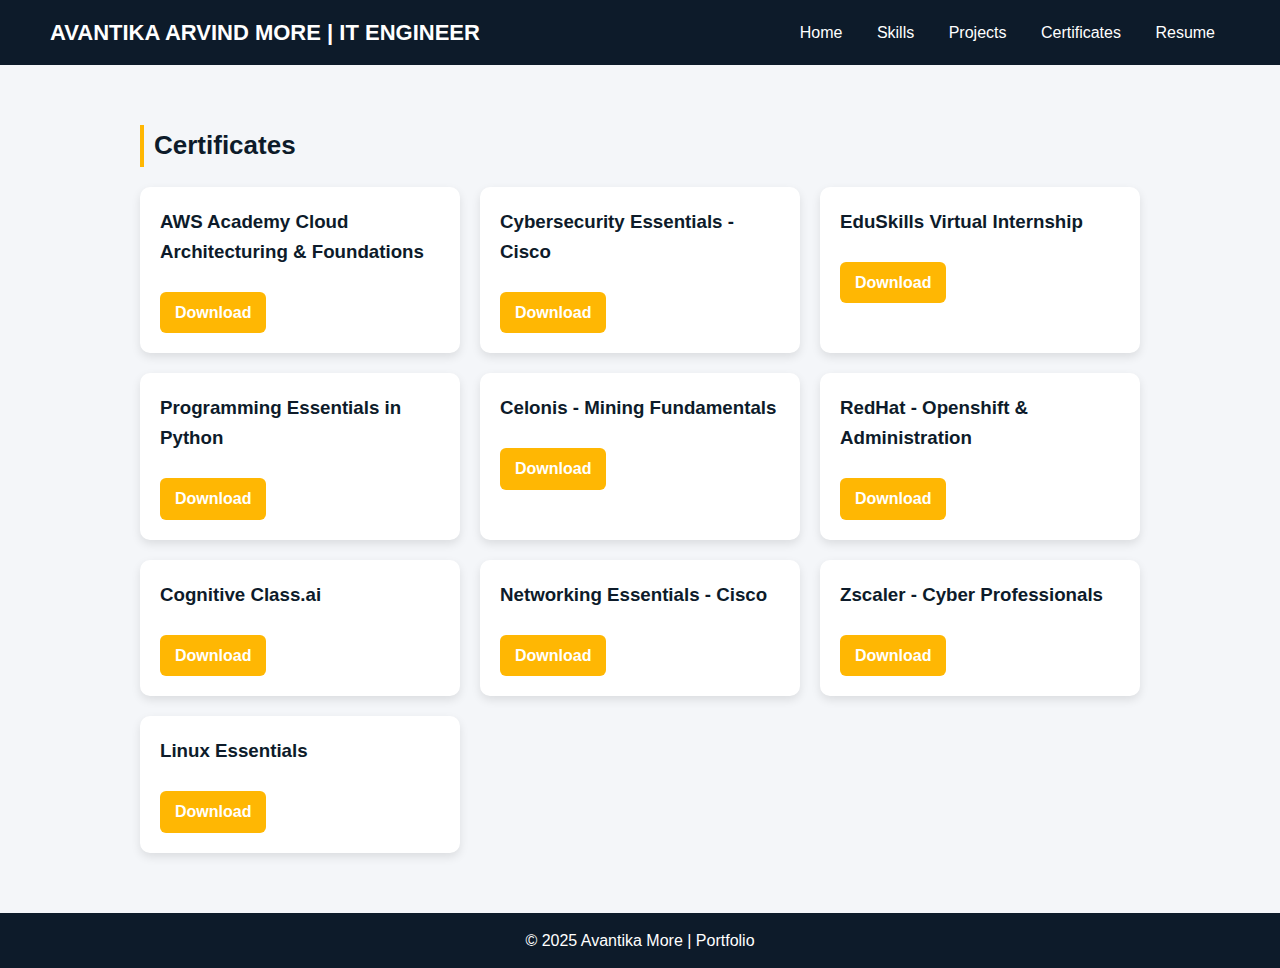
<file: certificates.html>
<!DOCTYPE html>
<html lang="en">
<head>
  <meta charset="UTF-8">
  <meta name="viewport" content="width=device-width, initial-scale=1.0">
  <title>Certificates | Avantika More</title>
  <link rel="stylesheet" href="style.css">
  <style>
    /* Certificates Page Extra Styling */
    .certificates {
      display: grid;
      grid-template-columns: repeat(auto-fit, minmax(280px, 1fr));
      gap: 20px;
    }
    .card {
      background: #fff;
      padding: 20px;
      border-radius: 10px;
      box-shadow: 0 4px 10px rgba(0,0,0,0.1);
      transition: transform 0.3s;
    }
    .card:hover { transform: translateY(-5px); }
    .card h3 {
      margin-bottom: 15px;
      color: #0d1b2a;
    }
    .card a {
      display: inline-block;
      margin-top: 10px;
      background: #ffb703;
      color: #fff;
      padding: 8px 15px;
      border-radius: 6px;
      text-decoration: none;
      font-weight: bold;
      transition: background 0.3s;
    }
    .card a:hover { background: #e68900; }
  </style>
</head>
<body>
  <header>
    <h1>AVANTIKA ARVIND MORE | IT ENGINEER</h1>
    <nav>
      <a href="index.html">Home</a>
      <a href="skills.html">Skills</a>
      <a href="projects.html">Projects</a>
      <a href="certificates.html">Certificates</a>
      <a href="resume.html">Resume</a>
    </nav>
  </header>

  <section>
    <h2>Certificates</h2>
    <div class="certificates">
      <div class="card">
        <h3>AWS Academy Cloud Architecturing & Foundations</h3>
        <a href="C:\Users\abhis\Downloads\AWS certificate.pdf" download>Download</a>
      </div>
      <div class="card">
        <h3>Cybersecurity Essentials - Cisco</h3>
        <a href="C:\Users\abhis\Downloads\cybersecurity essentials - cisco.pdf" download>Download</a>
      </div>
      <div class="card">
        <h3>EduSkills Virtual Internship</h3>
        <a href="C:\Users\abhis\Downloads\Eduskills Virtual Internship.pdf" download>Download</a>
      </div>
      <div class="card">
        <h3>Programming Essentials in Python</h3>
        <a href="C:\Users\abhis\Downloads\python.pdf" download>Download</a>
      </div>
      <!-- Add more certificates similarly -->
       <div class="card">
        <h3>Celonis - Mining Fundamentals</h3>
        <a href="C:\Users\abhis\Downloads\celonis certificate.pdf" download>Download</a>
      </div>
      <div class="card">
        <h3>RedHat - Openshift & Administration</h3>
        <a href="C:\Users\abhis\Downloads\redhat.pdf" download>Download</a>
      </div>
      <div class="card">
        <h3>Cognitive Class.ai</h3>
        <a href="C:\Users\abhis\Downloads\cognitive class.pdf" download>Download</a>
      </div>
      <div class="card">
        <h3>Networking Essentials - Cisco</h3>
        <a href="C:\Users\abhis\Downloads\cisco.pdf" download>Download</a>
      </div>
      <div class="card">
        <h3>Zscaler - Cyber Professionals</h3>
        <a href="C:\Users\abhis\Downloads\Zscaler certificate.pdf" download>Download</a>
      </div>
      <div class="card">
        <h3>Linux Essentials</h3>
        <a href="C:\Users\abhis\Downloads\linux.pdf" download>Download</a>
      </div>
    </div>
  </section>

  <footer>
    <p>&copy; 2025 Avantika More | Portfolio</p>
  </footer>
</body>
</html>
</file>
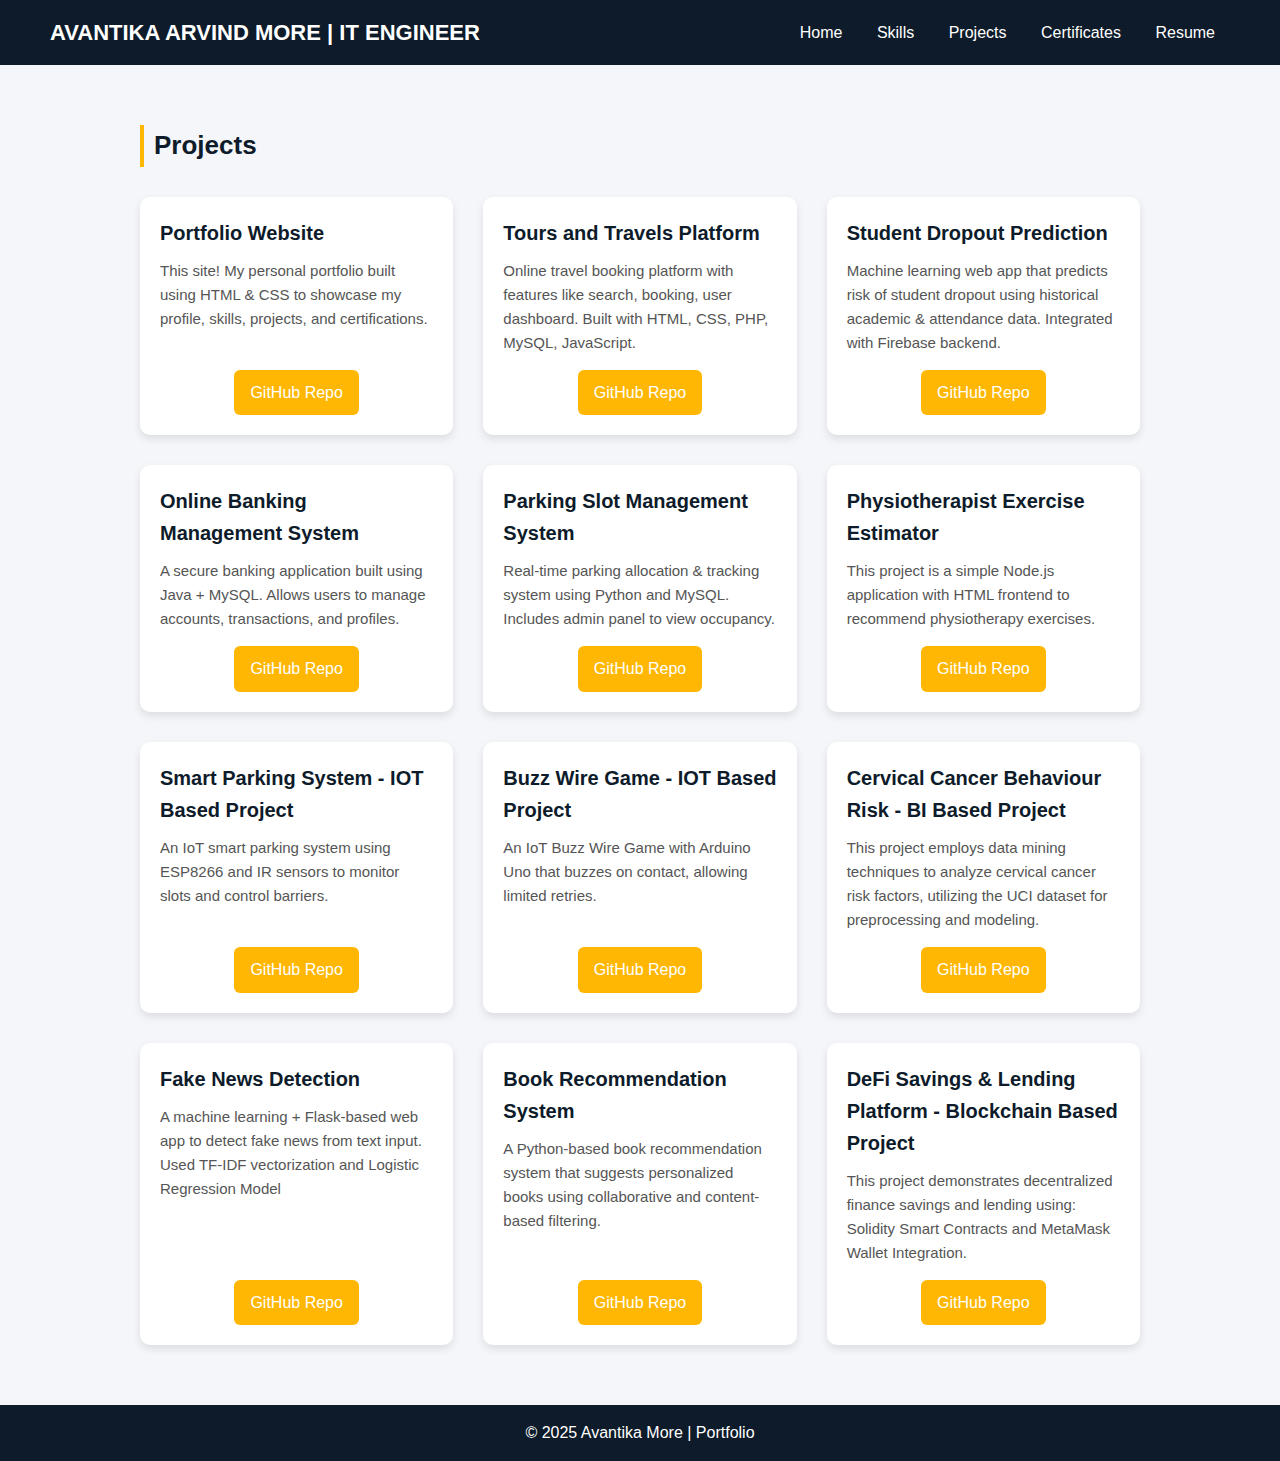
<file: projects.html>
<!DOCTYPE html>
<html lang="en">
<head>
  <meta charset="UTF-8" />
  <meta name="viewport" content="width=device-width, initial-scale=1.0"/>
  <title>Projects | Avantika More</title>
  <link rel="stylesheet" href="style.css"/>
  <style>
    /* ===== Projects Page Enhancements ===== */
.projects-list {
  display: grid;
  grid-template-columns: repeat(auto-fit, minmax(300px, 1fr));
  gap: 30px;
  margin-top: 30px;
}

.project-item {
  background: #fff;
  border-radius: 10px;
  box-shadow: 0 4px 8px rgba(0,0,0,0.1);
  transition: transform 0.3s, box-shadow 0.3s;
  padding: 20px;
  display: flex;
  flex-direction: column;
  justify-content: space-between;
}

.project-item:hover {
  transform: translateY(-8px);
  box-shadow: 0 8px 20px rgba(0,0,0,0.2);
}

.project-item h3 {
  font-size: 20px;
  color: #0d1b2a;
  margin-bottom: 10px;
}

.project-item p {
  font-size: 15px;
  margin-bottom: 15px;
  color: #555;
  flex-grow: 1;
}

.project-item a {
  text-decoration: none;
  color: #fff;
  background: #ffb703;
  padding: 10px 16px;
  border-radius: 6px;
  align-self: center;
  transition: background 0.3s;
}

.project-item a:hover {
  background: #e6a300;
}

  </style>
</head>
<body>
  <header>
    <h1>AVANTIKA ARVIND MORE | IT ENGINEER</h1>
    <nav>
      <a href="index.html">Home</a>
      <a href="skills.html">Skills</a>
      <a href="projects.html">Projects</a>
      <a href="certificates.html">Certificates</a>
      <a href="resume.html">Resume</a>
    </nav>
  </header>

  <section>
    <h2>Projects</h2>
    <div class="projects-list">
      
      <!-- Portfolio Project -->
      <div class="project-item">
        <h3>Portfolio Website</h3>
        <p>This site! My personal portfolio built using HTML & CSS to showcase my profile, skills, projects, and certifications.</p>
        <a href="https://github.com/avantiikaa/Portfolio" target="_blank">GitHub Repo</a>
      </div>
      
      <!-- Tours and Travels Project -->
      <div class="project-item">
        <h3>Tours and Travels Platform</h3>
        <p>Online travel booking platform with features like search, booking, user dashboard. Built with HTML, CSS, PHP, MySQL, JavaScript.</p>
        <a href="https://github.com/avantiikaa/tours-and-travels" target="_blank">GitHub Repo</a>
      </div>
      
      <!-- Student Dropout Prediction -->
      <div class="project-item">
        <h3>Student Dropout Prediction</h3>
        <p>Machine learning web app that predicts risk of student dropout using historical academic & attendance data. Integrated with Firebase backend.</p>
        <a href="https://github.com/avantiikaa/Dropout_Defender_project" target="_blank">GitHub Repo</a>
      </div>
      
      <!-- Online Banking Management System -->
      <div class="project-item">
        <h3>Online Banking Management System</h3>
        <p>A secure banking application built using Java + MySQL. Allows users to manage accounts, transactions, and profiles.</p>
        <a href="https://github.com/avantiikaa/Online-Banking-Management-System" target="_blank">GitHub Repo</a>
      </div>
      
      <!-- Parking Slot Management System -->
      <div class="project-item">
        <h3>Parking Slot Management System</h3>
        <p>Real-time parking allocation & tracking system using Python and MySQL. Includes admin panel to view occupancy.</p>
        <a href="https://github.com/avantiikaa/Parking-Slot-Management-System" target="_blank">GitHub Repo</a>
      </div>

      <!-- Add any more projects you have, same structure -->
       <!-- Physiotherapist Exercise Estimator -->
      <div class="project-item">
        <h3>Physiotherapist Exercise Estimator</h3>
        <p>This project is a simple Node.js application with HTML frontend to recommend physiotherapy exercises.</p>
        <a href="https://github.com/avantiikaa/Physiotherapist-Exercise-Estimator" target="_blank">GitHub Repo</a>
      </div>

      <!-- smart parking system -->
      <div class="project-item">
        <h3>Smart Parking System - IOT Based Project</h3>
        <p>An IoT smart parking system using ESP8266 and IR sensors to monitor slots and control barriers.</p>
        <a href="https://github.com/avantiikaa/Smart-Parking-System---IOT-Based-Project" target="_blank">GitHub Repo</a>
      </div>

      <!-- buzz wire game -->
      <div class="project-item">
        <h3>Buzz Wire Game - IOT Based Project</h3>
        <p>An IoT Buzz Wire Game with Arduino Uno that buzzes on contact, allowing limited retries.</p>
        <a href="https://github.com/avantiikaa/BUZZ-WIRE-GAME---IOT-Based-Project" target="_blank">GitHub Repo</a>
      </div>

      <!-- cervical cancer -->
      <div class="project-item">
        <h3>Cervical Cancer Behaviour Risk - BI Based Project</h3>
        <p>This project employs data mining techniques to analyze cervical cancer risk factors, utilizing the UCI dataset for preprocessing and modeling.</p>
        <a href="https://github.com/avantiikaa/Business-Intelligence-Mini-Project-Cervical-Cancer-Behaviour-Risk" target="_blank">GitHub Repo</a>
      </div>

      <!-- fake news detection -->
      <div class="project-item">
        <h3>Fake News Detection</h3>
        <p>A machine learning + Flask-based web app to detect fake news from text input. Used TF-IDF vectorization and 
Logistic Regression Model</p>
        <a href="https://github.com/avantiikaa/Fake-News-Detection" target="_blank">GitHub Repo</a>
      </div>

      <!-- book recommendation system -->
      <div class="project-item">
        <h3>Book Recommendation System</h3>
        <p>A Python-based book recommendation system that suggests personalized books using collaborative and content-based filtering.</p>
        <a href="https://github.com/avantiikaa/Book-Recommendation-System" target="_blank">GitHub Repo</a>
      </div>

       <!-- defi -->
      <div class="project-item">
        <h3>DeFi Savings & Lending Platform - Blockchain Based Project</h3>
        <p>This project demonstrates decentralized finance savings and lending using: Solidity Smart Contracts and MetaMask Wallet Integration.</p>
        <a href="https://github.com/avantiikaa/Decentralized-Finance---Savings-and-Lending" target="_blank">GitHub Repo</a>
      </div>
</div>
  </section>

  <footer>
    <p>&copy; 2025 Avantika More | Portfolio</p>
  </footer>
</body>
</html>
</file>
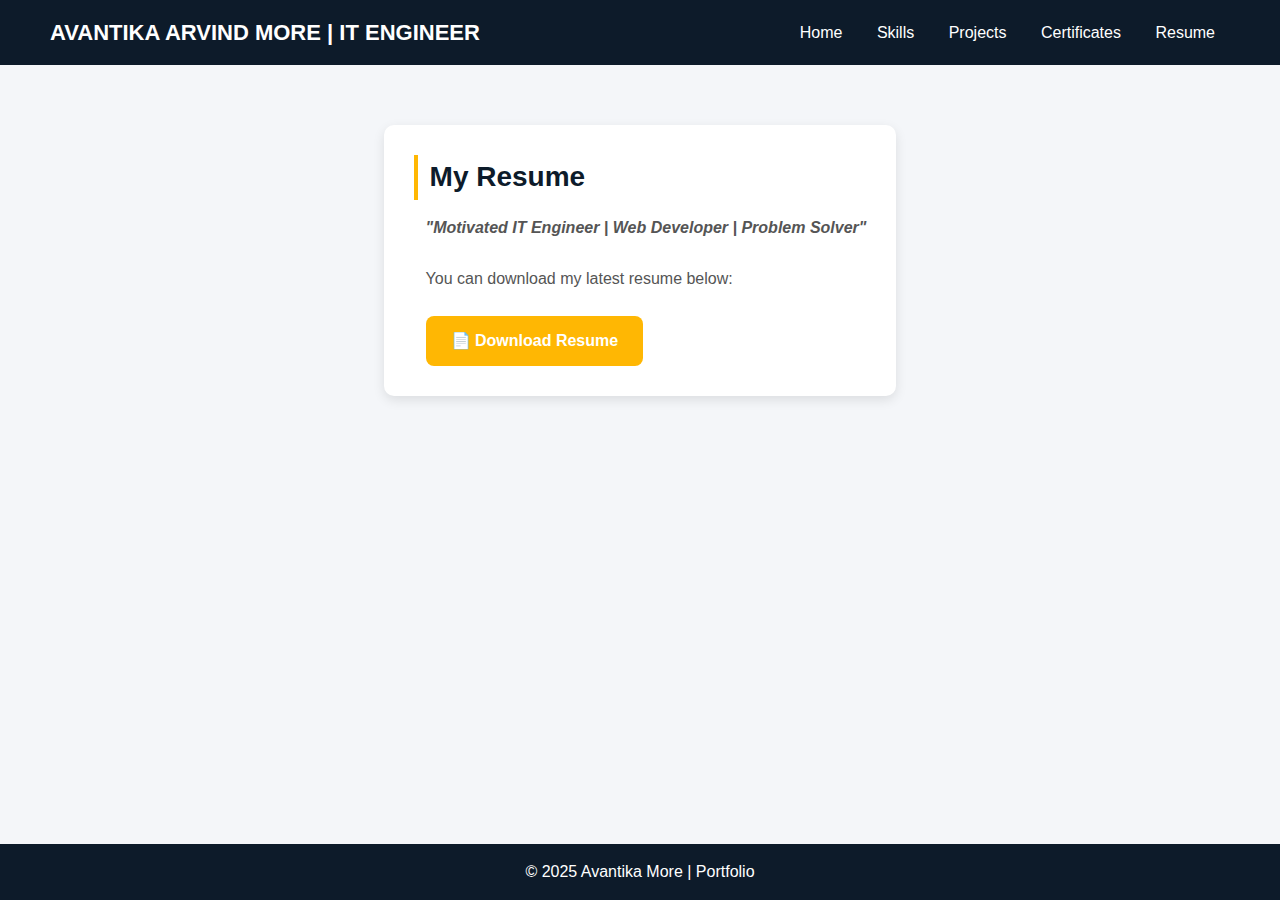
<file: resume.html>
<!DOCTYPE html>
<html lang="en">
<head>
  <meta charset="UTF-8">
  <meta name="viewport" content="width=device-width, initial-scale=1.0">
  <title>Resume | Avantika More</title>
  <link rel="stylesheet" href="style.css">
  <style>
    body {
      display: flex;
      flex-direction: column;
      min-height: 100vh;
    }

    main {
      flex: 1;
      padding: 60px 50px;
      max-width: 1100px;
      margin: auto;
    }

    .resume-container {
      background: #fff;
      padding: 30px;
      border-radius: 10px;
      box-shadow: 0 4px 12px rgba(0,0,0,0.1);
      max-width: 700px;
    }

    .resume-container h2 {
      font-size: 28px;
      margin-bottom: 15px;
      color: #0d1b2a;
      border-left: 4px solid #ffb703; /* orange line */
      padding-left: 12px;
    }

    .tagline {
      font-style: italic;
      color: #ffb703;
      font-weight: 600;
      margin-bottom: 20px;
      padding-left: 12px; /* align with orange line */
    }

    .resume-container p {
      font-size: 16px;
      color: #555;
      margin-bottom: 25px;
      padding-left: 12px; /* keep aligned with orange line */
    }

    .resume-btn {
      display: inline-block;
      margin-left: 12px; /* aligned with heading */
      background: #ffb703;
      color: #fff;
      padding: 12px 25px;
      border-radius: 8px;
      text-decoration: none;
      font-weight: bold;
      font-size: 16px;
      transition: background 0.3s;
    }
    .resume-btn:hover { background: #e68900; }
  </style>
</head>
<body>
  <!-- Navbar -->
  <header>
    <h1>AVANTIKA ARVIND MORE | IT ENGINEER</h1>
    <nav>
      <a href="index.html">Home</a>
      <a href="skills.html">Skills</a>
      <a href="projects.html">Projects</a>
      <a href="certificates.html">Certificates</a>
      <a href="resume.html">Resume</a>
    </nav>
  </header>

  <!-- Main Content -->
  <main>
    <div class="resume-container">
      <h2>My Resume</h2>
      <p class="tagline">"Motivated IT Engineer | Web Developer | Problem Solver"</p>
      <p>You can download my latest resume below:</p>
      <a href="C:\Users\abhis\Downloads\Resume AM 1.pdf" download class="resume-btn">📄 Download Resume</a>
    </div>
  </main>

  <!-- Footer -->
  <footer>
    <p>&copy; 2025 Avantika More | Portfolio</p>
  </footer>
</body>
</html>
</file>
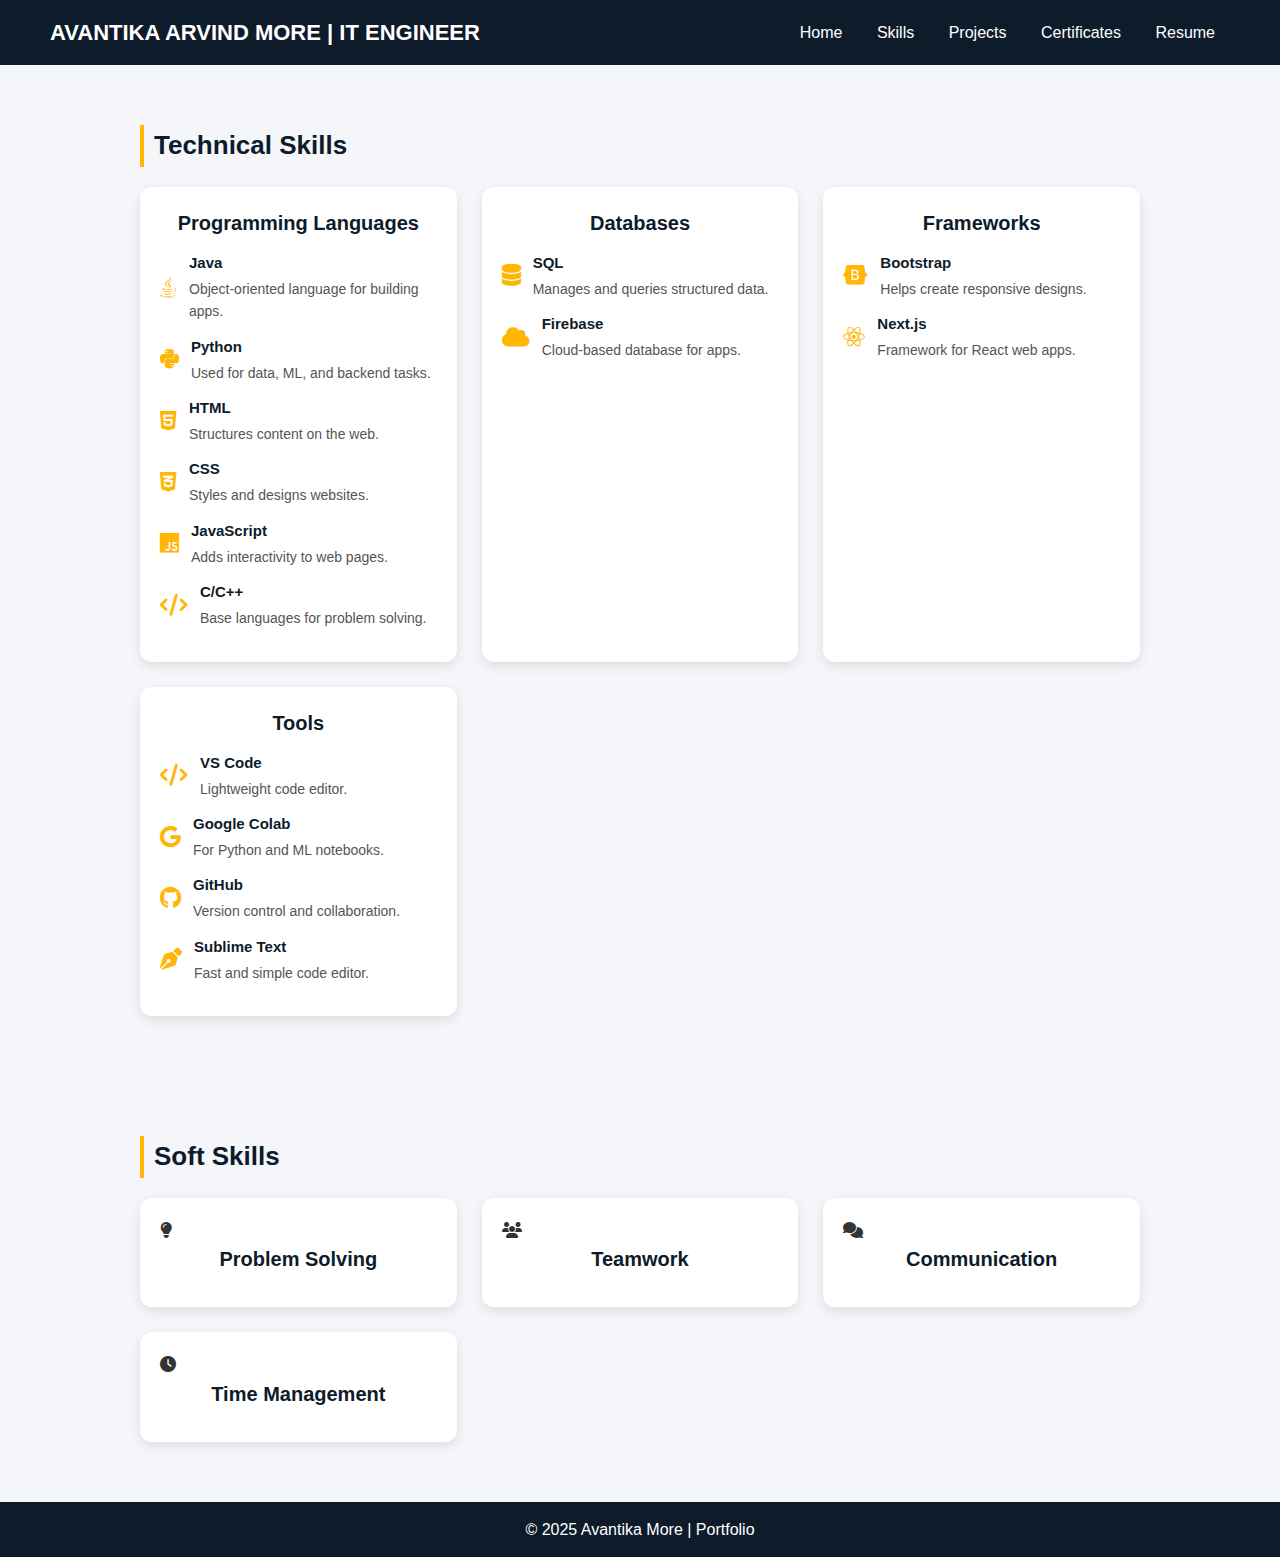
<file: skills.html>
<!DOCTYPE html>
<html lang="en">
<head>
  <meta charset="UTF-8">
  <meta name="viewport" content="width=device-width, initial-scale=1.0">
  <title>Skills | Avantika More</title>
  <link rel="stylesheet" href="style.css">
  <!-- Font Awesome for icons -->
  <link rel="stylesheet" href="https://cdnjs.cloudflare.com/ajax/libs/font-awesome/6.5.0/css/all.min.css">
  <style>
    /* ===== Skills Section Styling ===== */
    .skills-container {
      display: grid;
      grid-template-columns: repeat(auto-fit, minmax(280px, 1fr));
      gap: 25px;
    }
    .skill-card {
      background: #fff;
      padding: 20px;
      border-radius: 12px;
      box-shadow: 0 4px 12px rgba(0,0,0,0.1);
      transition: transform 0.3s, box-shadow 0.3s;
    }
    .skill-card:hover {
      transform: translateY(-6px);
      box-shadow: 0 8px 20px rgba(0,0,0,0.15);
    }
    .skill-card h3 {
      color: #0d1b2a;
      margin-bottom: 12px;
      font-size: 20px;
      text-align: center;
    }
    .skill-card ul {
      list-style: none;
      padding: 0;
    }
    .skill-card li {
      display: flex;
      align-items: center;
      margin-bottom: 12px;
      gap: 12px;
    }
    .skill-card li i {
      font-size: 22px;
      color: #ffb703;
      flex-shrink: 0;
    }
    .skill-info {
      font-size: 14px;
      color: #555;
    }
    .skill-info b {
      display: block;
      color: #0d1b2a;
      font-size: 15px;
      margin-bottom: 3px;
    }
  </style>
</head>
<body>
  <!-- Navbar -->
  <header>
    <h1>AVANTIKA ARVIND MORE | IT ENGINEER</h1>
    <nav>
      <a href="index.html">Home</a>
      <a href="skills.html">Skills</a>
      <a href="projects.html">Projects</a>
      <a href="certificates.html">Certificates</a>
      <a href="resume.html">Resume</a>
    </nav>
  </header>

  <!-- Technical Skills -->
  <section>
    <h2>Technical Skills</h2>
    <div class="skills-container">

      <!-- Programming Languages -->
      <div class="skill-card">
        <h3>Programming Languages</h3>
        <ul>
          <li><i class="fa-brands fa-java"></i><div class="skill-info"><b>Java</b>Object-oriented language for building apps.</div></li>
          <li><i class="fa-brands fa-python"></i><div class="skill-info"><b>Python</b>Used for data, ML, and backend tasks.</div></li>
          <li><i class="fa-brands fa-html5"></i><div class="skill-info"><b>HTML</b>Structures content on the web.</div></li>
          <li><i class="fa-brands fa-css3-alt"></i><div class="skill-info"><b>CSS</b>Styles and designs websites.</div></li>
          <li><i class="fa-brands fa-js"></i><div class="skill-info"><b>JavaScript</b>Adds interactivity to web pages.</div></li>
          <li><i class="fa-solid fa-code"></i><div class="skill-info"><b>C/C++</b>Base languages for problem solving.</div></li>
        </ul>
      </div>

      <!-- Databases -->
      <div class="skill-card">
        <h3>Databases</h3>
        <ul>
          <li><i class="fa-solid fa-database"></i><div class="skill-info"><b>SQL</b>Manages and queries structured data.</div></li>
          <li><i class="fa-solid fa-cloud"></i><div class="skill-info"><b>Firebase</b>Cloud-based database for apps.</div></li>
        </ul>
      </div>

      <!-- Frameworks -->
      <div class="skill-card">
        <h3>Frameworks</h3>
        <ul>
          <li><i class="fa-brands fa-bootstrap"></i><div class="skill-info"><b>Bootstrap</b>Helps create responsive designs.</div></li>
          <li><i class="fa-brands fa-react"></i><div class="skill-info"><b>Next.js</b>Framework for React web apps.</div></li>
        </ul>
      </div>

      <!-- Tools -->
      <div class="skill-card">
        <h3>Tools</h3>
        <ul>
          <li><i class="fa-solid fa-code"></i><div class="skill-info"><b>VS Code</b>Lightweight code editor.</div></li>
          
          <li><i class="fa-brands fa-google"></i><div class="skill-info"><b>Google Colab</b>For Python and ML notebooks.</div></li>
          <li><i class="fa-brands fa-github"></i><div class="skill-info"><b>GitHub</b>Version control and collaboration.</div></li>
          <li><i class="fa-solid fa-pen-nib"></i><div class="skill-info"><b>Sublime Text</b>Fast and simple code editor.</div></li>
        </ul>
      </div>

    </div>
  </section>

  <!-- Soft Skills -->
  <section>
    <h2>Soft Skills</h2>
    <div class="skills-container">
      <div class="skill-card"><i class="fa-solid fa-lightbulb"></i><h3>Problem Solving</h3></div>
      <div class="skill-card"><i class="fa-solid fa-users"></i><h3>Teamwork</h3></div>
      <div class="skill-card"><i class="fa-solid fa-comments"></i><h3>Communication</h3></div>
      <div class="skill-card"><i class="fa-solid fa-clock"></i><h3>Time Management</h3></div>
    </div>
  </section>

  <!-- Footer -->
  <footer>
    <p>&copy; 2025 Avantika More | Portfolio</p>
  </footer>
</body>
</html>
</file>
<file: style.css>
/* ===== Global Reset ===== */
* { margin: 0; padding: 0; box-sizing: border-box; }
body {
  font-family: "Segoe UI", Tahoma, Geneva, Verdana, sans-serif;
  line-height: 1.6;
  background: #f4f6f9;
  color: #333;
}

/* ===== Navbar ===== */
header {
  background: #0d1b2a;
  color: #fff;
  padding: 15px 50px;
  display: flex;
  justify-content: space-between;
  align-items: center;
}
header h1 { font-size: 22px; }
nav a {
  color: #fff;
  margin: 0 15px;
  text-decoration: none;
  font-weight: 500;
  transition: color 0.3s;
}
nav a:hover { color: #ffb703; }

/* ===== Section ===== */
section { padding: 60px 50px; max-width: 1100px; margin: auto; }
h2 {
  font-size: 26px;
  margin-bottom: 20px;
  color: #0d1b2a;
  border-left: 4px solid #ffb703;
  padding-left: 10px;
}

/* ===== Footer ===== */
footer {
  background: #0d1b2a;
  color: #fff;
  text-align: center;
  padding: 15px;
  margin-top: 0;
}
</file>
